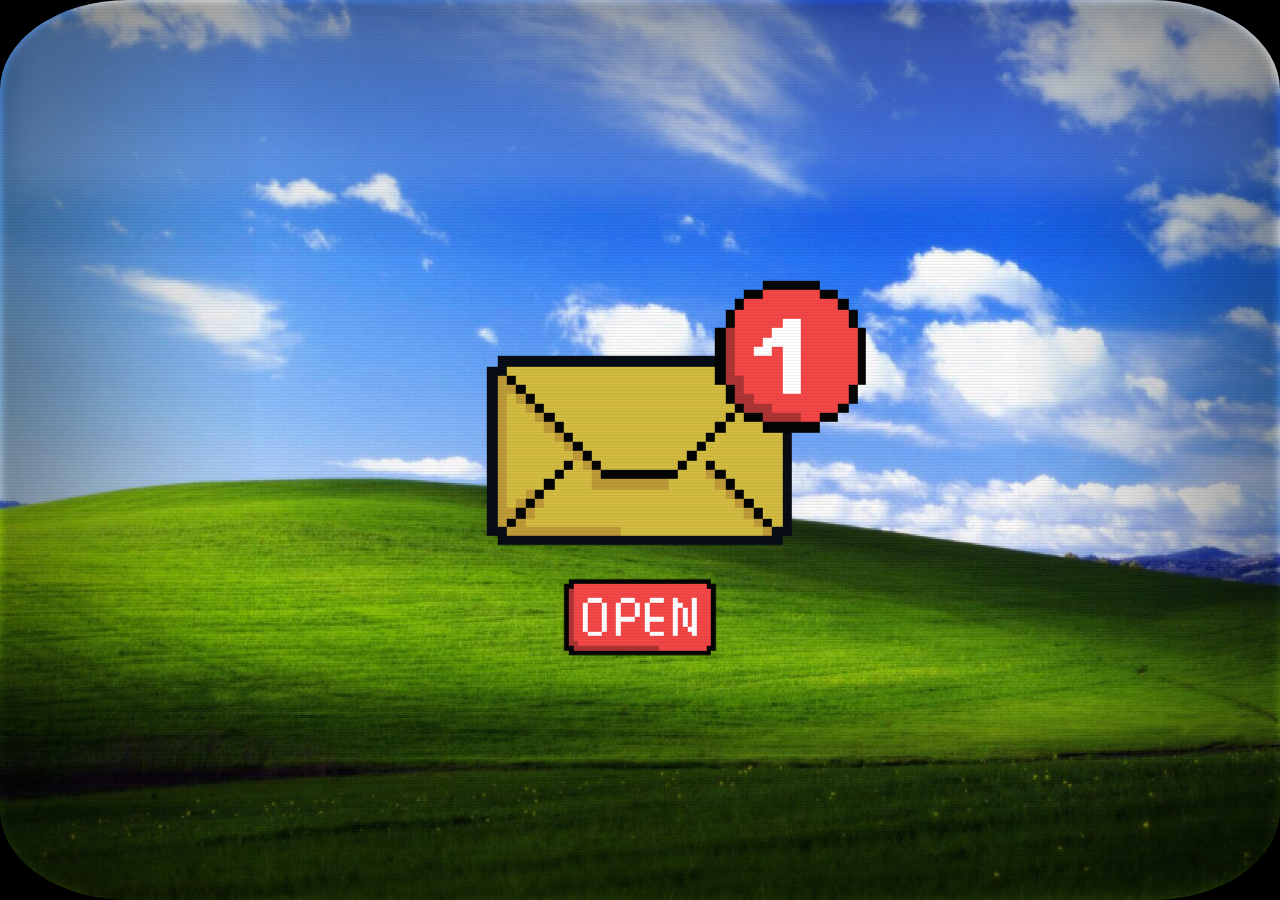
<file: index.html>
<!DOCTYPE html>
<html lang="en">
<head>
    <meta charset="UTF-8">
    <link rel="stylesheet" href="CSS/index.css">
    <link rel="icon" type="image/png" href="IMGS/favicon.png">
    <title>You've got E-Mail!</title>
</head>
<body>
    <div class="crt_wrapper">
        <section>
            <article>
                <img id="email_notification" class="rgb_bleed" src="IMGS/email.gif" alt="You've got E-Mail!">
                <br>
                <button id="email_button_btn" class="btn">
                    <img id="email_button" class="rgb_bleed" src="IMGS/btn.png" alt="Open">
                </button>

                <div class="stack_wrapper">
                    <img id="explosion" class="rgb_bleed" src="IMGS/xpl.gif" alt="Ops" style="display: none;">
                    <img id="invitation" class="rgb_bleed" src="IMGS/ltr.png" alt="Ops" style="display: none; opacity: 0;">
                </div>
            </article>
        </section>
    </div>

    <script src="JS/index.js"></script>
</body>
</html>
</file>
<file: CSS/index.css>
@keyframes scanlines {
    0% {
        background-position: 0 0;
        opacity: 0.9;
    }
    50% {
        background-position: 0 -5px;
        opacity: 1;
    }
    100% {
        background-position: 0 -10px;
        opacity: 0.9;
    }
}

@keyframes rgbGlitch {
    0%, 90%, 100% {
        filter: drop-shadow(2px 0 rgba(255, 0, 0, 0.5))
        drop-shadow(-2px 0 rgba(0, 255, 255, 0.5))
        blur(1.3px);
    }
    91% {
        filter: drop-shadow(4px 0 rgba(255, 0, 0, 0.8))
        drop-shadow(-4px 0 rgba(0, 255, 255, 0.8))
        blur(1.5px);
    }
    93% {
        filter: drop-shadow(-3px 0 rgba(255, 0, 0, 0.7))
        drop-shadow(3px 0 rgba(0, 255, 255, 0.7))
        blur(1.4px);
    }
}

@keyframes crtSweepBar {
    0%   { transform: translateY(120vh); opacity: 0; }
    8%   { opacity: 0.5; }
    92%  { opacity: 0.5; }
    100% { transform: translateY(-120vh); opacity: 0; }
}

html::before {
    content: "";
    position: fixed;
    left: 0;
    top: 0;
    width: 100%;
    height: 12rem;
    z-index: 9996;
    pointer-events: none;

    background: rgba(100, 100, 100, 0.5);

    filter: blur(20px);
    mix-blend-mode: screen;

    animation: crtSweepBar 15s linear infinite;
}

html {
    height: 100%;
    font-size: 16px;
    margin: 0;
    padding: 0;
}

html::after {
    content: "";
    position: fixed;
    inset: 0;
    z-index: 10000;
    pointer-events: none;
    border-radius: 10%;
    box-shadow:
            inset 0 0 0 2000px transparent,
            0 0 0 2000px #000;
}

body::before {
    content: "";
    position: fixed;
    inset: 0;
    z-index: 9998;
    pointer-events: none;
    background-image:
            repeating-linear-gradient(
                    to bottom,
                    rgba(255,255,255,0.03) 0px,
                    rgba(255,255,255,0.03) 1px,
                    transparent 1px,
                    transparent 2px
            ),
            repeating-linear-gradient(
                    to bottom,
                    rgba(0,0,0,0.1) 0px,
                    transparent 1px,
                    transparent 3px,
                    rgba(0,0,0,0.1) 3px
            );
    background-size: 100% 2px, 100% 6px;
    animation: scanlines 1.5s linear infinite;
}

body {
    z-index: 1;
    display: flex;
    flex-direction: column;
    justify-content: center;
    align-items: center;
    text-align: center;
    height: 100%;
    background-image: url("../IMGS/bg.jpg");
    background-repeat: no-repeat;
    background-position: center center;
    background-size: cover;
    position: relative;
    overflow: hidden;
    margin: 0;
    padding: 0;
}

.crt_wrapper {
    animation: rgbGlitch 3s infinite;
    perspective: 1000px;
    position: relative;
}

.crt_wrapper > * {
    transform: perspective(1000px) rotateX(0deg) rotateY(0deg) scale(0.95);
    transform-style: preserve-3d;
}

body::after {
    content: "";
    position: fixed;
    inset: 0;
    z-index: 9999;
    pointer-events: none;
    border-radius: 10%;
    box-shadow: inset 0 0 500px rgba(0, 0, 0, 0.8),
    inset 0 0 1000px rgba(0, 0, 0, 0.5);
    filter: blur(5px);
}

.btn {
    cursor: pointer;
    background: none;
    border: none;
    padding: 0;
}

.btn:hover img {
    filter: brightness(75%);
}

.btn:active {
    filter: brightness(50%);
}

.stack_wrapper {
    display: grid;
    place-items: center;
}

.stack_wrapper img {
    grid-area: 1 / 1;
    justify-self: center;
    align-self: center;
}

#email_notification {
    image-rendering: pixelated;
    width: 30rem;
    height: auto;
    margin: 1rem;
    transition: transform 0.3s ease;
}

#email_notification:hover {
    transform: scale(1.05);
}

#email_button {
    image-rendering: pixelated;
    width: 10rem;
    height: auto;
    margin: 1rem;
    transition: filter 0.1s steps(1);
}

#explosion {
    image-rendering: pixelated;
    width: 50rem;
    height: auto;
    z-index: 3;
}

#invitation {
    image-rendering: pixelated;
    width: 30rem;
    height: auto;
    transition: opacity 1s ease-in;
    z-index: 2;
}

@media (max-height: 1200px) {
    #explosion {
        width: 25rem;
    }

    #invitation {
        width: 25rem;
    }
}

@media (max-height: 600px) {
    #email_notification {
        width: 15rem;
    }

    #email_button {
        width: 5rem;
    }

    #explosion {
        width: 15rem;
    }

    #invitation {
        width: 15rem;
    }
}

@media (max-width: 500px) {
    html::before {
        height: 6rem;
    }

    #email_notification {
        width: 15rem;
    }

    #email_button {
        width: 5rem;
    }

    #explosion {
        width: 20rem;
    }

    #invitation {
        width: 20rem;
    }
}
</file>
